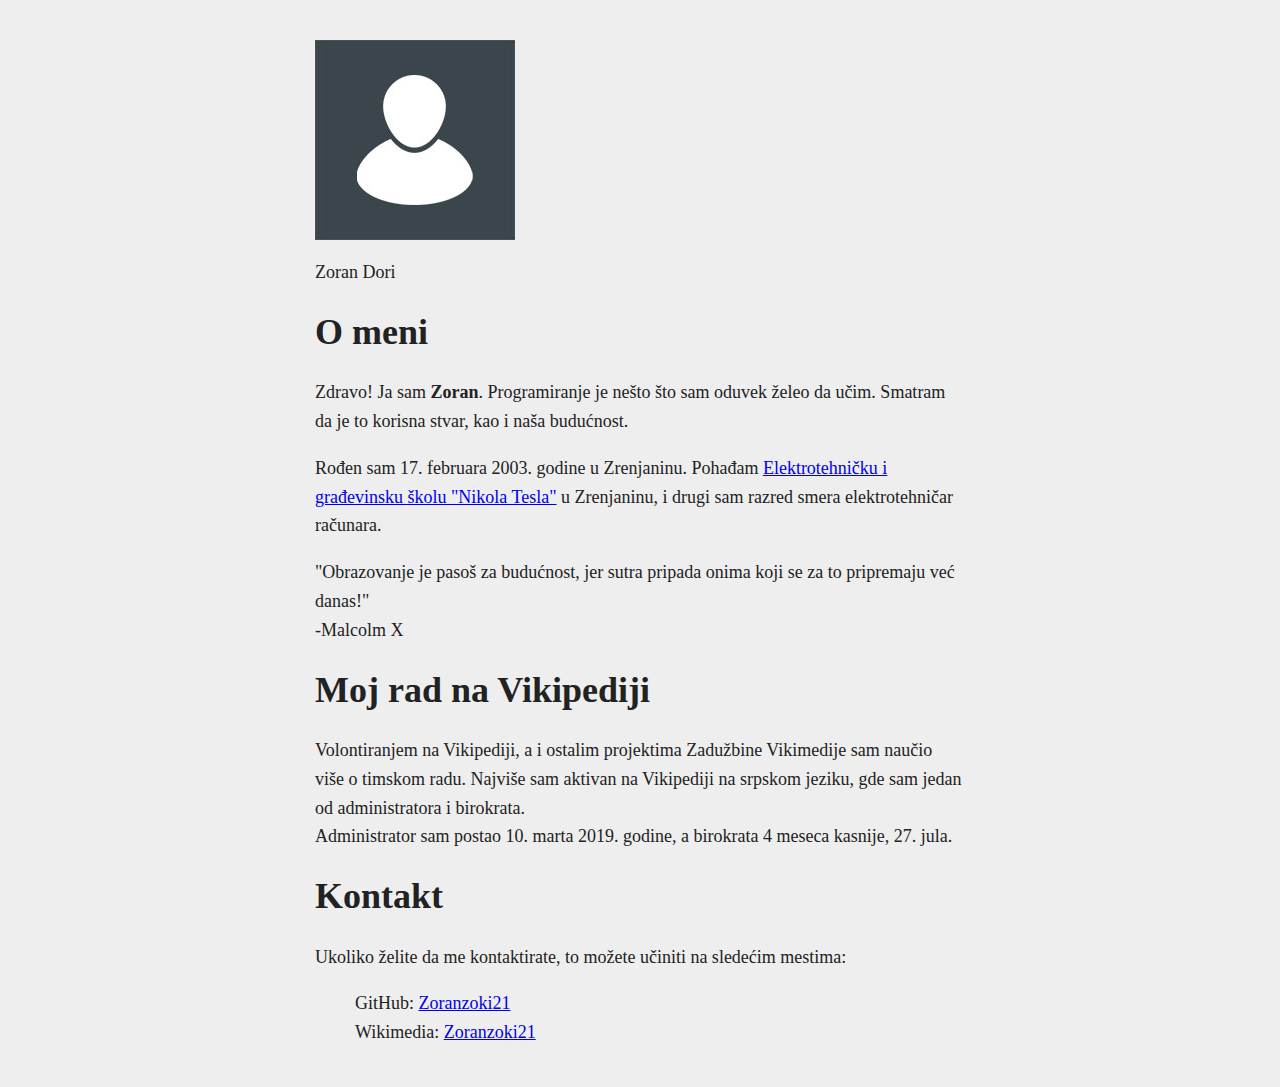
<file: index.html>
<!DOCTYPE html>
<html>
	<head>
		<title>Glavna stranica</title>
		<link href="https://fonts.googleapis.com/css?family=Source+Serif+Pro" rel="stylesheet">
		<link href="basic.css" rel="stylesheet">
		<meta charset="UTF-8">
		<meta name="viewport" content="width=device-width, initial-scale=1.0">
	</head>
	<body>
	<!-- Početak zaglavlja -->
	<div id="header" class="section">
	<img align="center" src="avatar.jpg" class="img-circle"><br>
	<p>Zoran Dori</p>
	</div>
	<!-- Kraj zaglavlja -->
		<!-- Početak biografije -->
		<div class="section">
			<h1><span>O meni</span></h1>
			<p>
			   Zdravo! Ja sam <strong>Zoran</strong>.
			   Programiranje je nešto što sam oduvek želeo da učim. Smatram da je to korisna stvar, kao i naša budućnost.
			</br>
			</p>
			<!-- Nastavak -->
			<p>
				Rođen sam 17. februara 2003. godine u Zrenjaninu.
				Pohađam <a href="https://teslazr.edu.rs">Elektrotehničku i građevinsku školu "Nikola Tesla"</a> u Zrenjaninu,
				i drugi sam razred smera elektrotehničar računara.
			</p>
			<p class="quote">"Obrazovanje je pasoš za budućnost, jer sutra pripada onima koji se za to pripremaju već danas!"
				<br/>
					-Malcolm X
				</p>
		</div>
		<!-- Kraj biografije -->
		<!-- Rad na Vikipediji-->
		<div class="section">
			<h1><span>Moj rad na Vikipediji</span></h1>
			<p>
				Volontiranjem na Vikipediji,
				a i ostalim projektima Zadužbine Vikimedije sam naučio više o timskom radu.
				Najviše sam aktivan na Vikipediji na srpskom jeziku,
				gde sam jedan od administratora i birokrata.
			</br>
				Administrator sam postao 10. marta 2019. godine, a birokrata 4 meseca kasnije, 27. jula.
			</p>
		<!-- Kraj dela o radu na Vikipediji! -->
		</div>
		<!-- Kontakt -->
		<div class="section">
			<h1><span>Kontakt</span></h1>
			<p>Ukoliko želite da me kontaktirate, to možete učiniti na sledećim mestima:</p>
			<ul>
				<p>GitHub: <a href="https://github.com/zoranzoki21">Zoranzoki21</a></br>
				Wikimedia: <a href="https://meta.wikimedia.org/wiki/User:Zoranzoki21">Zoranzoki21</a></p>
			  </ul>
		</div>
	</body>
</html>
</file>
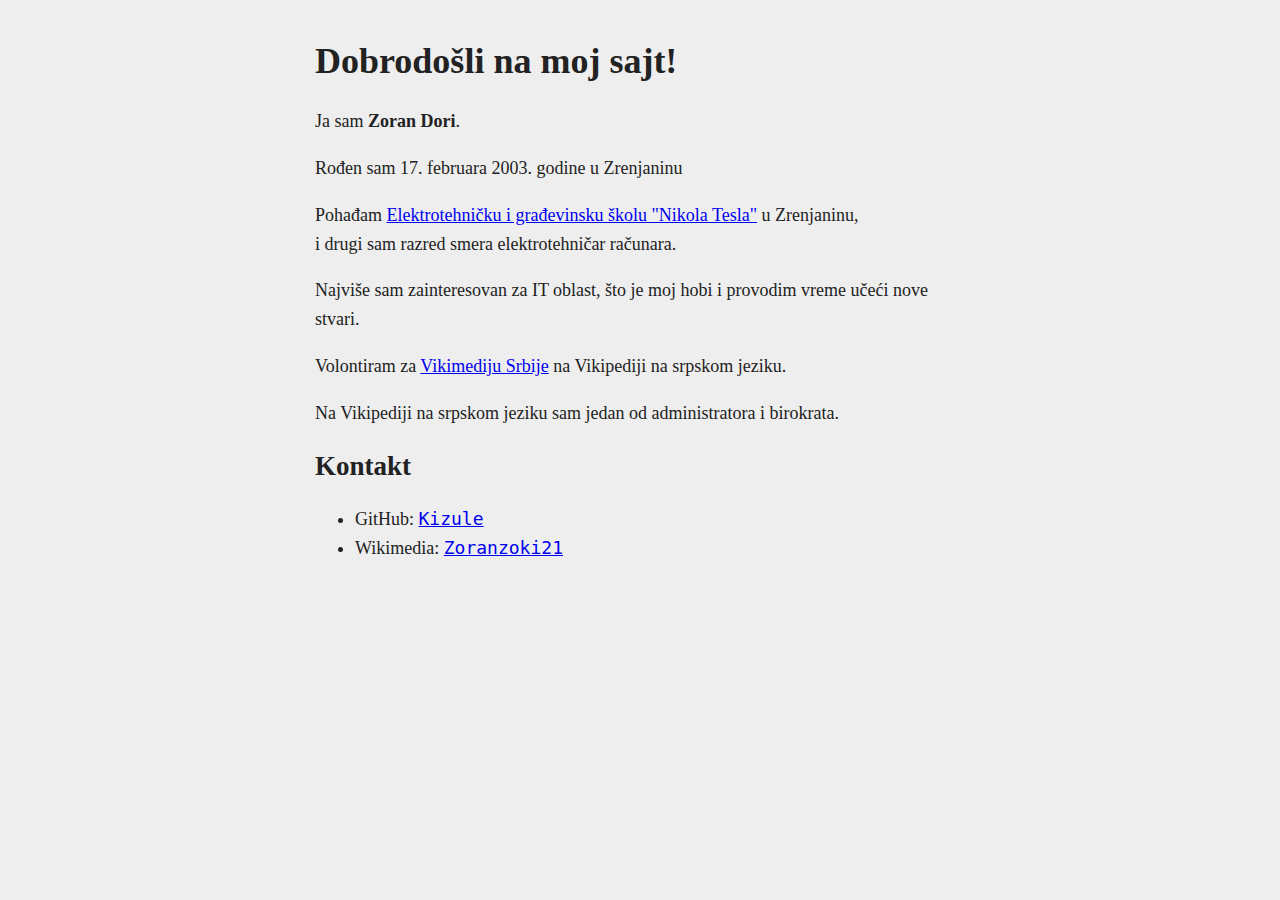
<file: bekap/index.html>
<!DOCTYPE html>
<html lang="sr">
<head>
  <meta charset="utf-8"/>
  <link rel="stylesheet" href="basic.css"/>
  <title>Glavna stranica</title>
  <!-- Gugl analitika -->
  <script src="../gtag.js"></script>
</head>
<body>
<h1>Dobrodošli na moj sajt!</h1>
<p>Ja sam <strong>Zoran Dori</strong>.</p>
<p>Rođen sam 17. februara 2003. godine u Zrenjaninu</p>
<p>Pohađam <a href="https://teslazr.edu.rs">Elektrotehničku i građevinsku školu "Nikola Tesla"</a> u Zrenjaninu,
</br>i drugi sam razred smera elektrotehničar računara.</p>

<p>Najviše sam zainteresovan za IT oblast, što je moj hobi i provodim vreme učeći nove stvari.</p>
<p>Volontiram za <a href="https://rs.wikimedia.org">Vikimediju Srbije</a> na Vikipediji na srpskom jeziku.</p>
<p>Na Vikipediji na srpskom jeziku sam jedan od administratora i birokrata.</p>

<h2>Kontakt</h2>
<ul>
  <li>GitHub: <a class="account" href="https://github.com/kizule">Kizule</a></li>
  <li>Wikimedia: <a class="account" href="https://meta.wikimedia.org/wiki/User:Zoranzoki21">Zoranzoki21</a></li>
</ul>
</body>
</html>
</file>
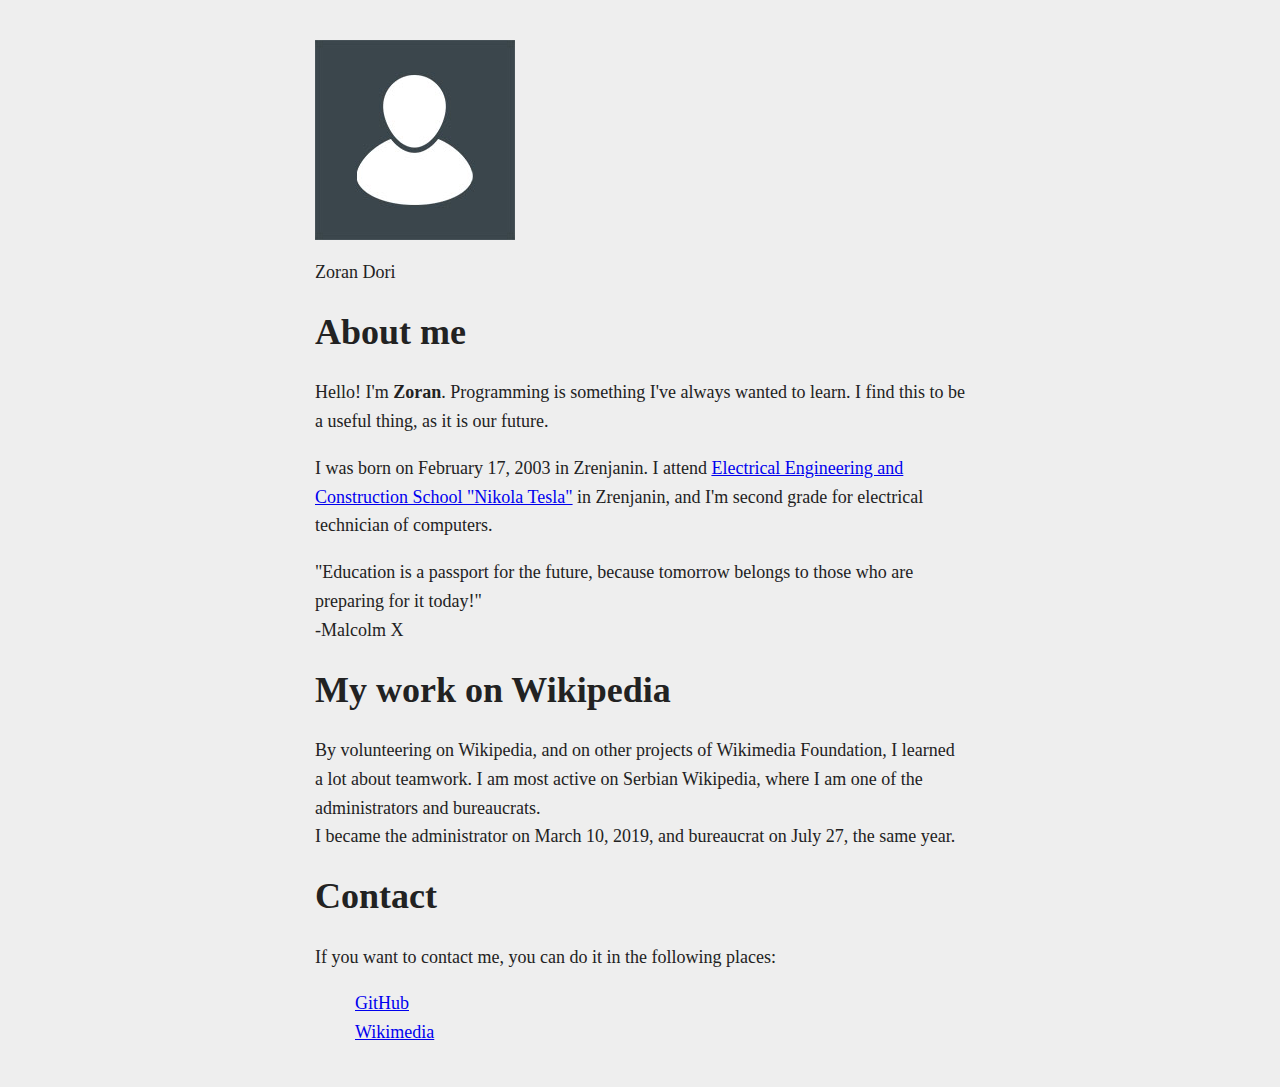
<file: en/index.html>
<!DOCTYPE html>
<html>
	<head>
		<title>Glavna stranica</title>
		<link href="https://fonts.googleapis.com/css?family=Source+Serif+Pro" rel="stylesheet">
		<script src="https://ajax.googleapis.com/ajax/libs/jquery/3.1.1/jquery.min.js"></script>
		<link href="../basic.css" rel="stylesheet">
		<meta charset="UTF-8">
		<meta name="viewport" content="width=device-width, initial-scale=1.0">
		<!-- Google Analytics -->
		<script src="../gtag.js"></script>
	</head>
	<body>
	<!-- Start of header -->
	<div id="header" class="section">
	<img align="center" src="../avatar.jpg" class="img-circle"><br>
	<p>Zoran Dori</p>
	</div>
	<!-- End of header -->
		<!-- Start of a biography -->
		<div class="section">
			<h1><span>About me</span></h1>
			<p>
			   Hello! I'm <strong>Zoran</strong>.
			   Programming is something I've always wanted to learn. I find this to be a useful thing, as it is our future.
			</br>
			</p>
			<!-- Resume -->
			<p>
				I was born on February 17, 2003 in Zrenjanin.
				I attend <a href="https://teslazr.edu.rs">Electrical Engineering and Construction School "Nikola Tesla"</a> in Zrenjanin,
				and I'm second grade for electrical technician of computers.
			</p>
			<p class="quote">"Education is a passport for the future, because tomorrow belongs to those who are preparing for it today!"
				<br/>
					-Malcolm X
				</p>
		</div>
		<!-- End of a biography -->
		<!-- Start of section related to work on Wikipedia -->
		<div class="section">
			<h1><span>My work on Wikipedia</span></h1>
			<p>
				By volunteering on Wikipedia,
				and on other projects of Wikimedia Foundation, I learned a lot about teamwork.
				I am most active on Serbian Wikipedia,
				where I am one of the administrators and bureaucrats.
			</br>
			I became the administrator on March 10, 2019, and bureaucrat on July 27, the same year.
			</p>
		<!-- End of section related to work on Wikipedia. -->
		</div>
		<!-- Contact - start -->
		<div class="section">
			<h1><span>Contact</span></h1>
			<p>If you want to contact me, you can do it in the following places:</p>
			<ul>
				<p><a href="https://github.com/kizule">GitHub</a></br>
				<a href="https://meta.wikimedia.org/wiki/User:Zoranzoki21">Wikimedia</a></p>
			  </ul>
		</div>
		<!-- End of contact -->
	</body>
</html>
</file>
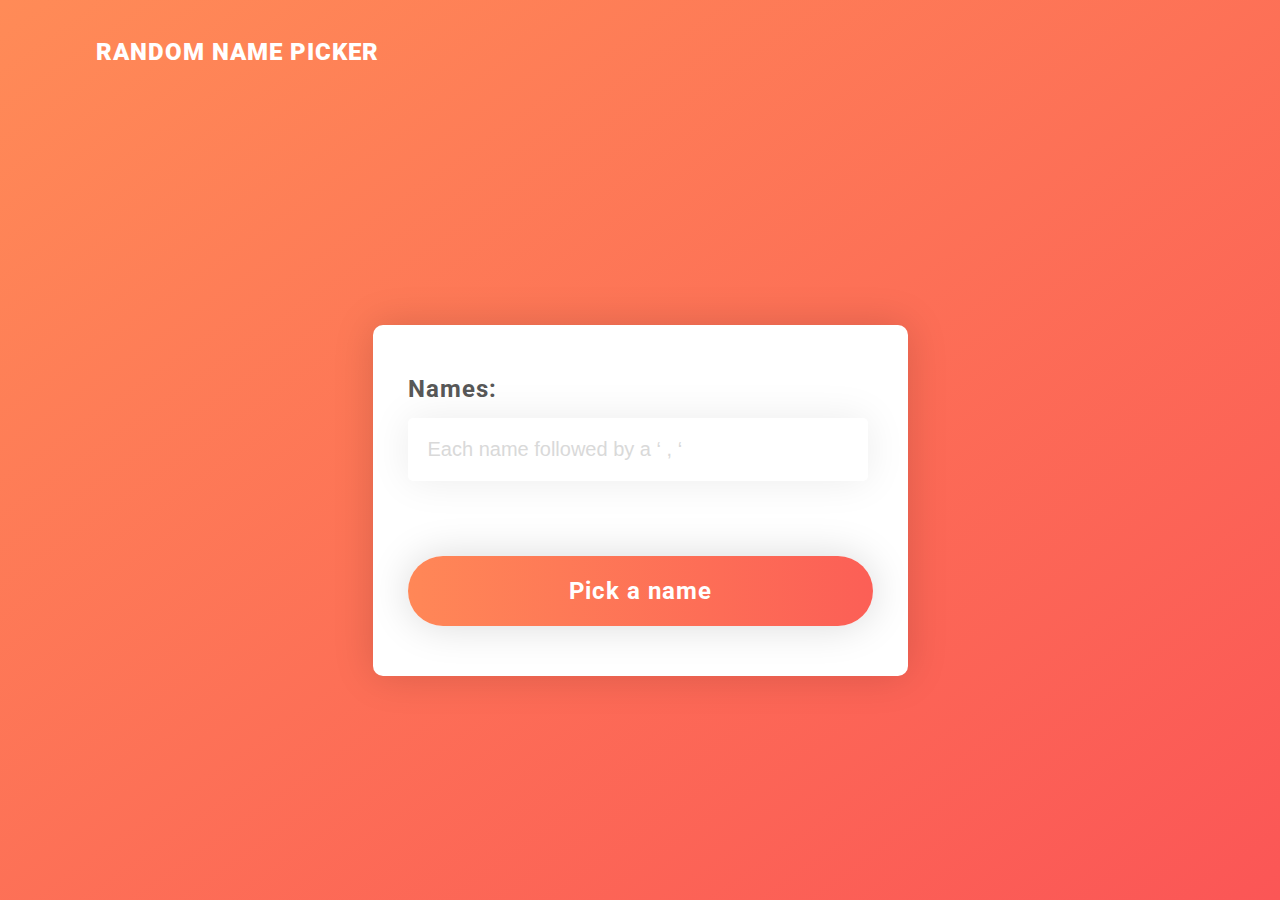
<file: name-picker/index.html>
<!DOCTYPE html>
<html lang="en" >

<head>
  <meta charset="UTF-8">
  <title>Random Name Picker</title>
  
  
  
      <link rel="stylesheet" href="css/style.css">

  
</head>

<body>

  <div class="overlay">
  <canvas id="world"></canvas>
  <h1 id="winner"></h1>
  <svg id="close" aria-hidden="true" data-prefix="far" data-icon="times" role="img" xmlns="http://www.w3.org/2000/svg" viewBox="0 0 320 512" class="svg-inline--fa fa-times fa-w-10 fa-3x"><path fill="white" d="M207.6 256l107.72-107.72c6.23-6.23 6.23-16.34 0-22.58l-25.03-25.03c-6.23-6.23-16.34-6.23-22.58 0L160 208.4 52.28 100.68c-6.23-6.23-16.34-6.23-22.58 0L4.68 125.7c-6.23 6.23-6.23 16.34 0 22.58L112.4 256 4.68 363.72c-6.23 6.23-6.23 16.34 0 22.58l25.03 25.03c6.23 6.23 16.34 6.23 22.58 0L160 303.6l107.72 107.72c6.23 6.23 16.34 6.23 22.58 0l25.03-25.03c6.23-6.23 6.23-16.34 0-22.58L207.6 256z" class=""></path></svg>
</div>

<div class="background">
  <nav>
    <div class="navWrapper">
      <a href="#">RANDOM NAME PICKER</a>
    </div>
  </nav>
  
  <header>
    <div class="namepicker">
      <p>Names:</p>
      <input id="names" type="text" placeholder="Each name followed by a ‘ , ‘">
      <a href="#" id="pick">Pick a name</a>
    </div>
  </header>
  
</div>
  <script src='https://cdnjs.cloudflare.com/ajax/libs/jquery/3.3.1/jquery.min.js'></script>

  

    <script  src="js/index.js"></script>




</body>

</html>
</file>
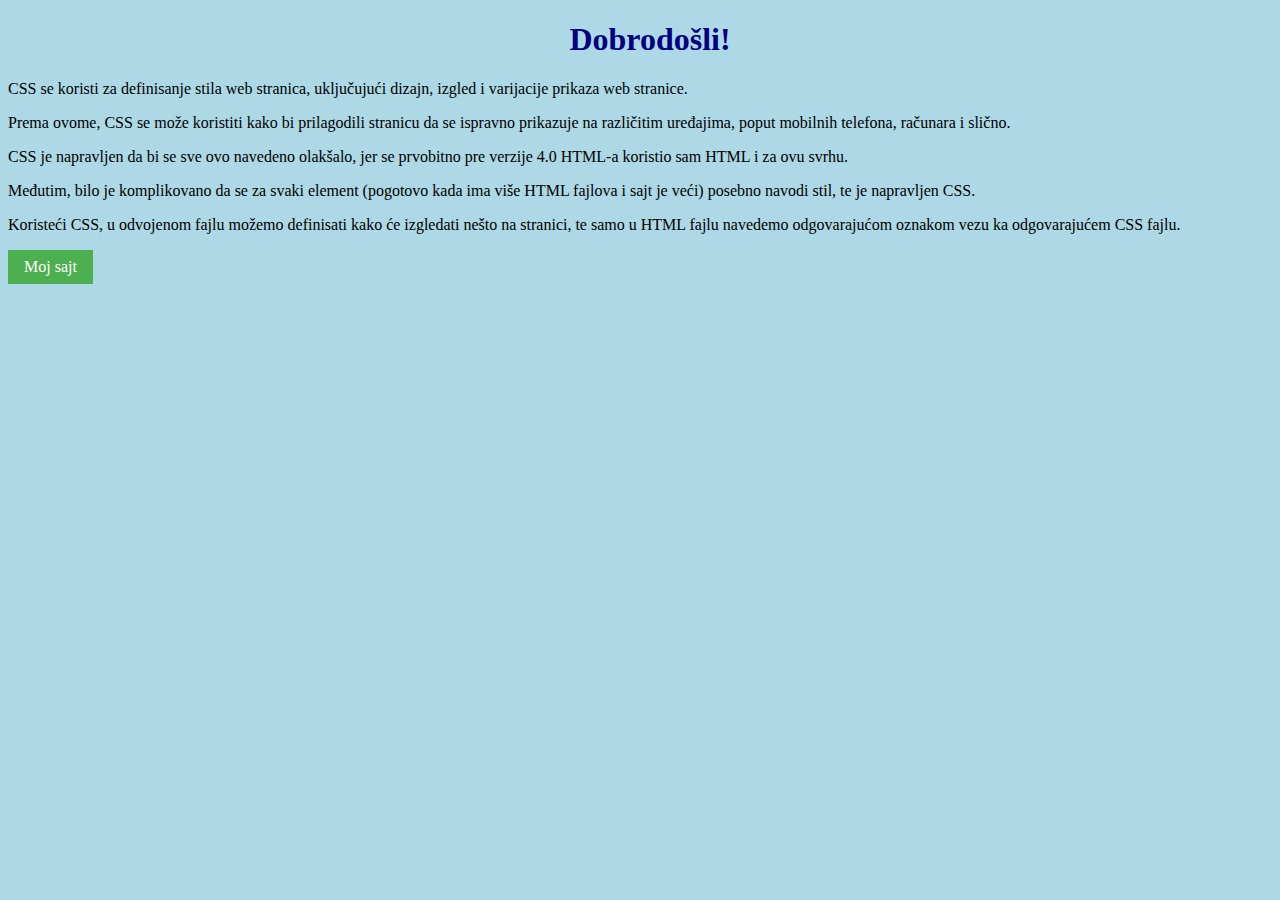
<file: softverski-alati/index.html>
<!DOCTYPE html>
<head>
    <!-- Prilagođavanje sajta mobilnim uređajima -->
    <meta name="viewport" content="width=device-width, initial-scale=1" /> 
    <meta charset="utf-8"/>
    <link rel="stylesheet" href="style.css"/>
    <title>Glavna stranica - CSS</title>
</head>
<body>
<h1>Dobrodošli!</h1>
<p>CSS se koristi za definisanje stila web stranica, uključujući dizajn, izgled i varijacije prikaza web stranice.</p>
<p>Prema ovome, CSS se može koristiti kako bi prilagodili stranicu da se ispravno prikazuje na različitim uređajima, poput mobilnih telefona, računara i slično.</p>

<p>CSS je napravljen da bi se sve ovo navedeno olakšalo, jer se prvobitno pre verzije 4.0 HTML-a koristio sam HTML i za ovu svrhu.</p>
<p>Međutim, bilo je komplikovano da se za svaki element (pogotovo kada ima više HTML fajlova i sajt je veći) posebno navodi stil, te je napravljen CSS.</p>
<p>Koristeći CSS, u odvojenom fajlu možemo definisati kako će izgledati nešto na stranici, te samo u HTML fajlu navedemo odgovarajućom oznakom vezu ka odgovarajućem CSS fajlu.</p>

<a href="../index.html" class="next">Moj sajt</a>

</body>
</head>
</file>
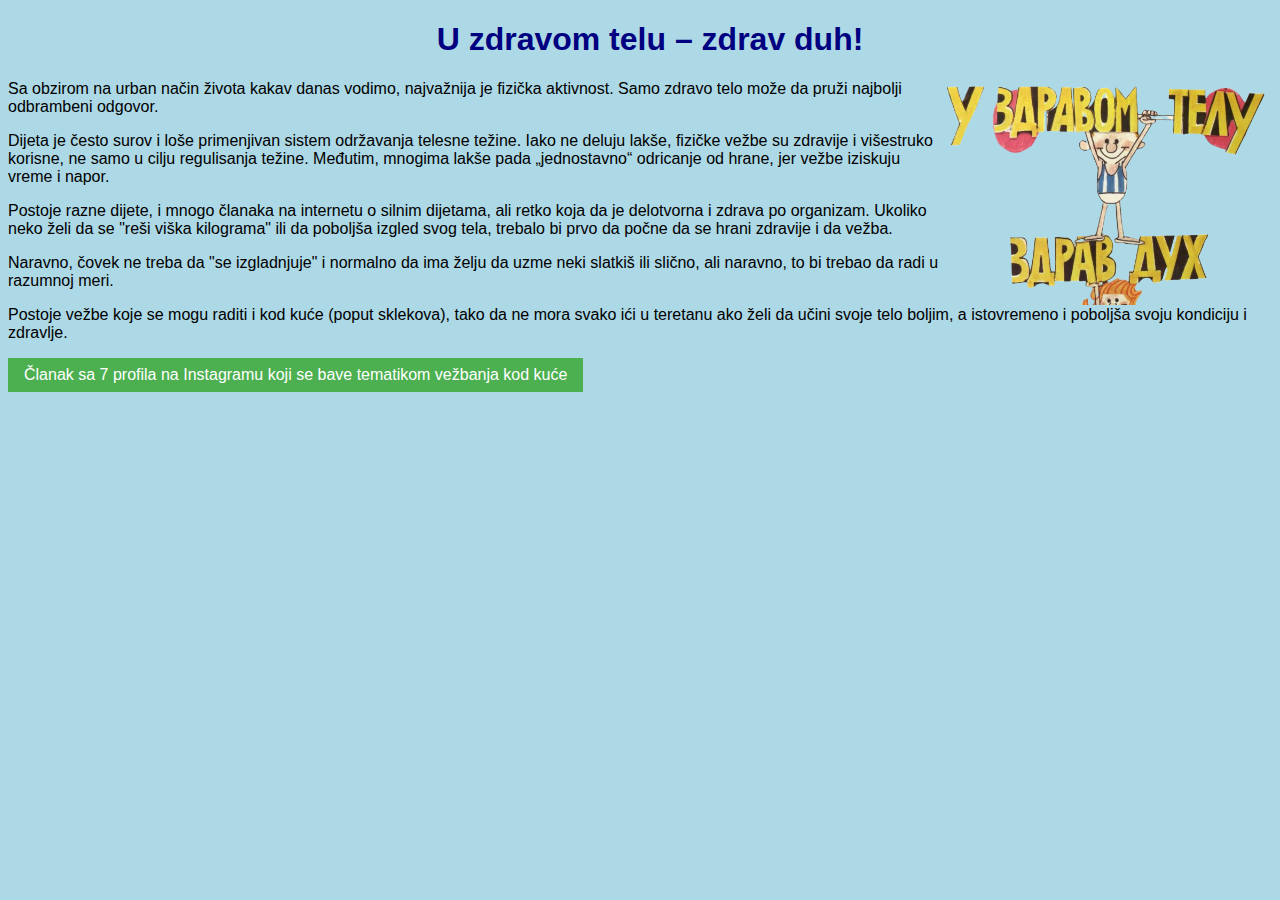
<file: softverski-alati/u-zdravom-telu-zdrav-duh/index.html>
<!DOCTYPE html>
<head>
    <!-- Prilagođavanje sajta mobilnim uređajima -->
    <meta name="viewport" content="width=device-width, initial-scale=1" /> 
    <meta charset="utf-8"/>
    <link rel="stylesheet" href="style.css"/>
    <title>U zdravom telu zdrav duh</title>
</head>
<body>
<h1>U zdravom telu – zdrav duh!</h1>
<img src="slika.png" width="330" height="225" align="right" />

<p>Sa obzirom na urban način života kakav danas vodimo, najvažnija je fizička aktivnost.
Samo zdravo telo može da pruži najbolji odbrambeni odgovor.</p>

<p>Dijeta je često surov i loše primenjivan sistem održavanja telesne težine.
Iako ne deluju lakše, fizičke vežbe su zdravije i višestruko korisne, ne samo u cilju regulisanja težine.
Međutim, mnogima lakše pada „jednostavno“ odricanje od hrane, jer vežbe iziskuju vreme i napor.</p>

<p>Postoje razne dijete, i mnogo članaka na internetu o silnim dijetama, ali retko koja da je delotvorna
i zdrava po organizam. Ukoliko neko želi da se "reši viška kilograma" ili da poboljša izgled svog tela,
trebalo bi prvo da počne da se hrani zdravije i da vežba.</p>

<p>Naravno, čovek ne treba da "se izgladnjuje" i normalno da ima želju da uzme neki slatkiš ili slično,
ali naravno, to bi trebao da radi u razumnoj meri.</p>

<p>Postoje vežbe koje se mogu raditi i kod kuće (poput sklekova), tako da ne mora svako ići u teretanu
ako želi da učini svoje telo boljim, a istovremeno i poboljša svoju kondiciju i zdravlje.
</p>

<a href="https://wannabemagazine.com/homeworkout-top-7-instagram-profila-zbog-kojih-ces-zavoleti-vezbanje-kod-kuce/"
class="next">Članak sa 7 profila na Instagramu koji se bave tematikom vežbanja kod kuće</a>

</body>
</head>
</file>
<file: basic.css>
/*
 * Basic CSS style,
 * inspired by motherfuckingwebsite.com and bettermotherfuckingwebsite.com.
 */
body {
    margin: 40px auto; /* 40px: leave some border at the top; auto: centered */
    max-width: 650px; /* don’t make readers scan the entire screen width */
    line-height: 1.6; /* don’t squish the lines together */
    font-size: 18px;
    color: #222; background: #eee; /* reduce contrast */
}

h1, h2, h3, h4, h5, h6 {
    line-height: 1.2; /* headers don’t need as much line height */
}

.account, .module, .branch, .commit, .version {
    font-family: monospace;
}

.license-info {
    font-size: 75%;
    text-align: center;
    max-width: 60%;
    margin: auto;
}

header {
    margin-bottom: 1em;
}

header address {
    display: inline;
}

header address a {
    text-decoration: none;
    color: unset;
}

aside {
    margin-inline-start: 3em;
}

aside h1:first-child::before,
aside h2:first-child::before,
aside h3:first-child::before,
aside h4:first-child::before,
aside h5:first-child::before,
aside h6:first-child::before {
    content: "Aside: ";
}

figure {
    text-align: center;
    width: 100%;
}
</file>
<file: bekap/basic.css>
/*
 * Basic CSS style,
 * inspired by motherfuckingwebsite.com and bettermotherfuckingwebsite.com.
 */
body {
    margin: 40px auto; /* 40px: leave some border at the top; auto: centered */
    max-width: 650px; /* don’t make readers scan the entire screen width */
    line-height: 1.6; /* don’t squish the lines together */
    font-size: 18px;
    color: #222; background: #eee; /* reduce contrast */
}

h1, h2, h3, h4, h5, h6 {
    line-height: 1.2; /* headers don’t need as much line height */
}

.account, .module, .branch, .commit, .version {
    font-family: monospace;
}

.license-info {
    font-size: 75%;
    text-align: center;
    max-width: 60%;
    margin: auto;
}

header {
    margin-bottom: 1em;
}

header address {
    display: inline;
}

header address a {
    text-decoration: none;
    color: unset;
}

aside {
    margin-inline-start: 3em;
}

aside h1:first-child::before,
aside h2:first-child::before,
aside h3:first-child::before,
aside h4:first-child::before,
aside h5:first-child::before,
aside h6:first-child::before {
    content: "Aside: ";
}

figure {
    text-align: center;
    width: 100%;
}
</file>
<file: name-picker/css/style.css>
@import url('https://fonts.googleapis.com/css?family=Roboto:400,700');
 
* { 
  margin: 0;
}

html {
  font-family: "Roboto";
}

#winner {
  color: white;
  font-size: 100px; 
  z-index: 3;
  visibility: hidden;
  opacity: 0; 
  position: fixed;
  transition: opacity 0.4s ease, visibility 0.4s ease;
  will-change: opacity;
  left: 50%;
  top: 50%;
  transform: translate(-50%, -50%);
}
 
#winner.open {
  visibility: initial; 
  opacity: 1;
  transition: opacity 0.5s ease 1.5s, visibility 0.5s ease 1.5s;
}

#close {
  height: 25px;
  visibility: hidden;
  opacity: 0; 
  position: absolute;
  transition: opacity 0.5s ease, visibility 0.5s ease;
  will-change: opacity;
  top: 40px;
  right: 40px;
  z-index: 4;
  cursor: pointer;
}

#close.open {
  visibility: initial; 
  opacity: 1;
  transition: opacity 0.5s ease 2.5s, visibility 0.5s ease 2.5s;
}

#world {
  margin: 0;
  padding: 0;
  width: 100%;
  height: 100%;
  overflow: hidden;
  background: rgba(0, 0, 0, 0.95);
  position: fixed;
  z-index: 2;
  visibility: hidden;
  opacity: 0;
  transition: opacity 0.5s ease, visibility 0.5s ease;
  will-change: opacity, visibility;
}

#world.open {
  visibility: initial; 
  opacity: 1;
  transition: opacity 1.5s ease, visibility 0.5s ease;
}

.background {
  whidth: 100%;
  height: 100vh;
  min-height: 700px;
  background: linear-gradient(to bottom right, #FF8B57, #FB5656);
}

nav {
  width: 100%;
  height: 100px;
}

.navWrapper {
  width: 85%;
  margin: auto;
  padding-top: 38px;
}

.navWrapper a {
  text-decoration: none;
  color: white;
  font-size: 24px;
  font-weight: 900;
  letter-spacing: 1px;
}

header {
  width: 100%;
  height: calc(100% - 100px);
  display: grid;
  justify-content: center;
  align-items: center;
}

.namepicker {
  padding: 50px 35px 50px 35px;
  background-color: white;
  border-radius: 10px;
  box-shadow: 0px 0px 40px rgba(0, 0, 0, 0.15);
  display: block;
  animation: fadeIn 0.75s forwards 0s ease;
}

.namepicker p {
  color: #585858;
  font-size: 24px;
  font-weight: 700;
  letter-spacing: 1px;
  margin-bottom: 15px;
}

.namepicker input {
  width: 420px;
  color: #898989;
  font-size: 20px;
  font-weight: normal;
  background-color: white;
  box-shadow: 0px 0px 40px rgba(0, 0, 0, 0.08);
  border-radius: 5px;
  padding: 20px;
  border: 0;
  margin-bottom: 75px;
}

.namepicker input::placeholder {
  color: #D9D9D9;
}

.namepicker input:focus {
  outline: none;
}

.namepicker h2 {
  color: #6E6E6E;
  font-size: 48px;
  font-weight: medium;
  letter-spacing: 1px;
  text-align: center;
  margin-bottom: 55px;
}

.namepicker a {
  color: white;
  font-size: 24px;
  font-weight: 700;
  letter-spacing: 1px;
  text-decoration: none;
  padding: 21px 161px;
  background: linear-gradient(to right, #FF8757, #FC5F56);
  box-shadow: 0px 0px 40px rgba(0, 0, 0, 0.15);
  border-radius: 1000px;
  display: block;
  margin: auto;
}

@keyframes fadeIn {
  0% {
    transform: scale(0.5);
    transform: skewY(25deg);
    opacity: 0;
    box-shadow: none;
  }
  100% {
    transform: scale(1);
    transform: skewY(0deg);
    opacity: 1;
    box-shadow: 0px 0px 40px rgba(0, 0, 0, 0.15);
  }
}
</file>
<file: softverski-alati/style.css>
body {
  background-color: lightblue;
}

a {
  text-decoration: none;
  display: inline-block;
  padding: 8px 16px;
}

a:hover {
  background-color: #ddd;
  color: black;
}

h1 {
  color: navy;
  margin-left: 20px;
  text-align: center;
}

.next {
  background-color: #4CAF50;
  color: white;
}
</file>
<file: softverski-alati/u-zdravom-telu-zdrav-duh/style.css>
body, h1, p, a {
  font-family: sans-serif;
}

body {
  background-color: lightblue;
}

a {
  text-decoration: none;
  display: inline-block;
  padding: 8px 16px;
}

a:hover {
  background-color: #ddd;
  color: black;
}

h1 {
  color: navy;
  margin-left: 20px;
  text-align: center;
}

.next {
  background-color: #4CAF50;
  color: white;
}
</file>
